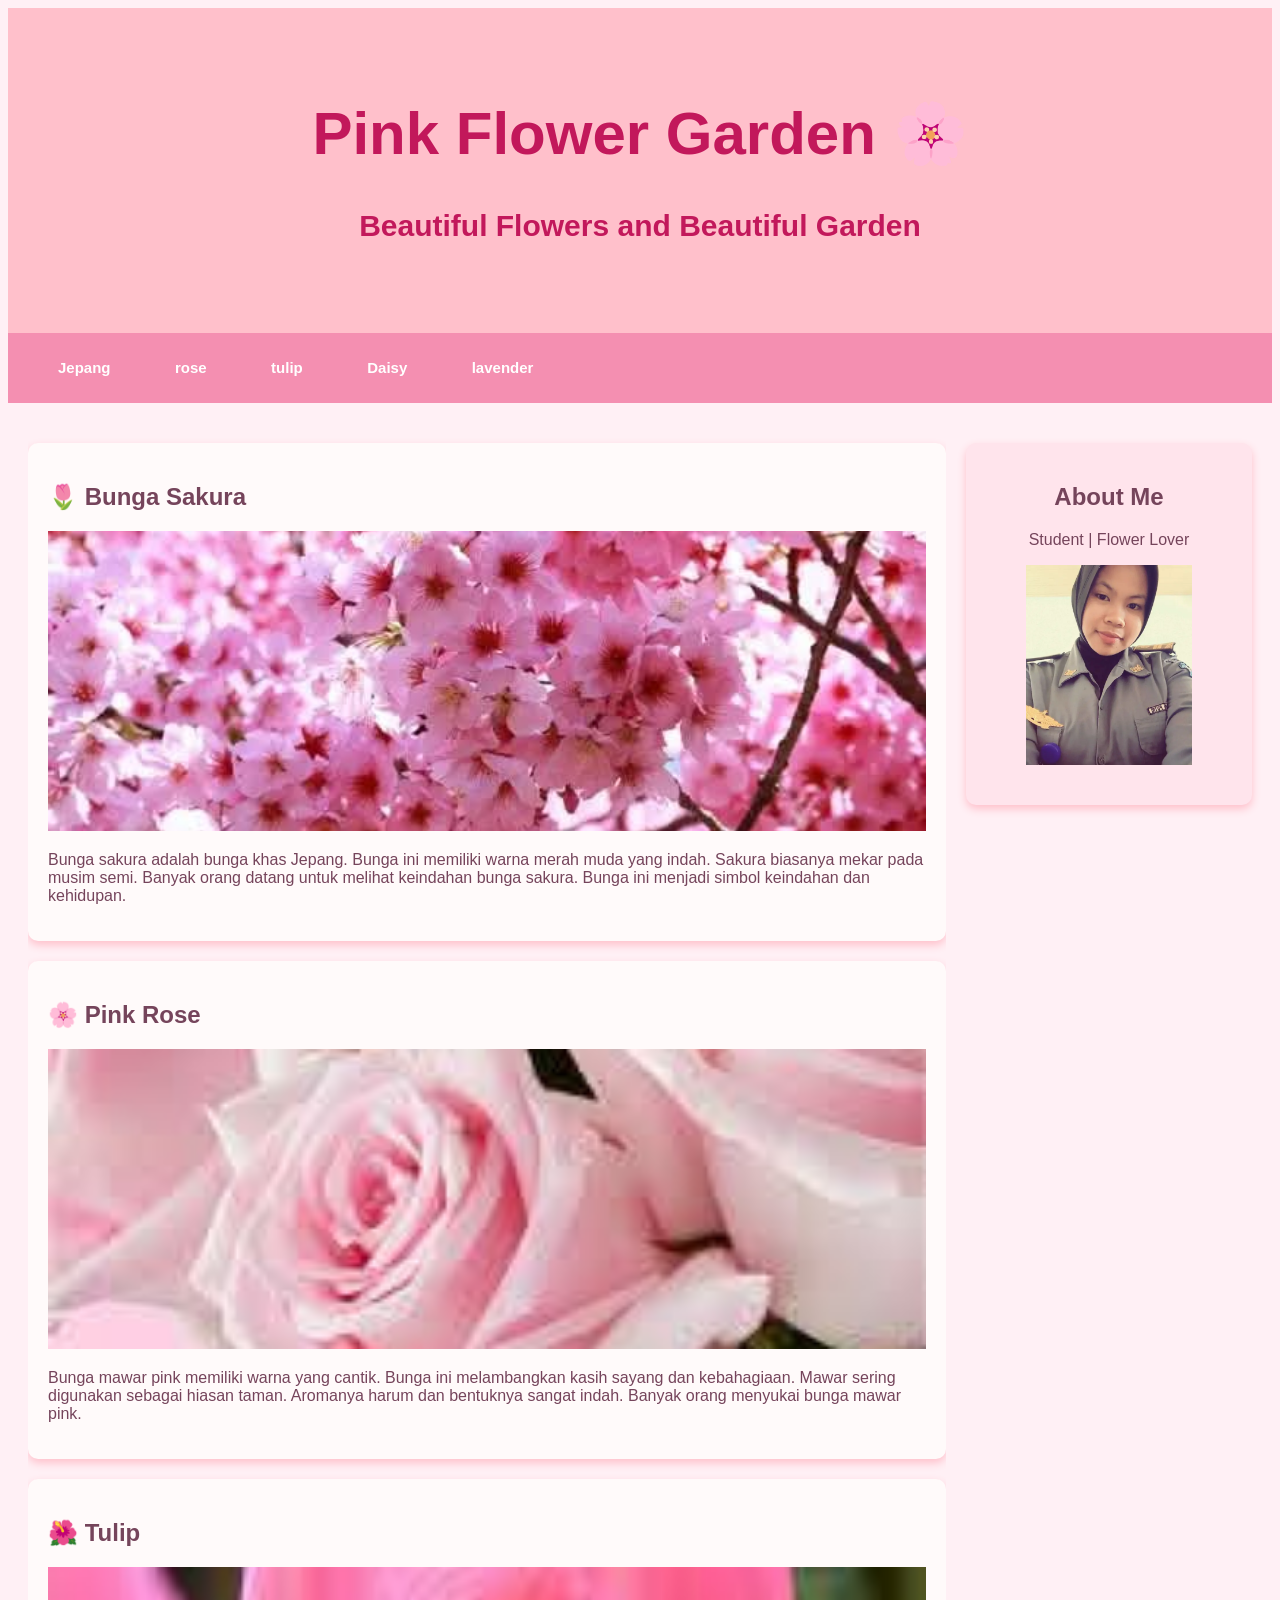
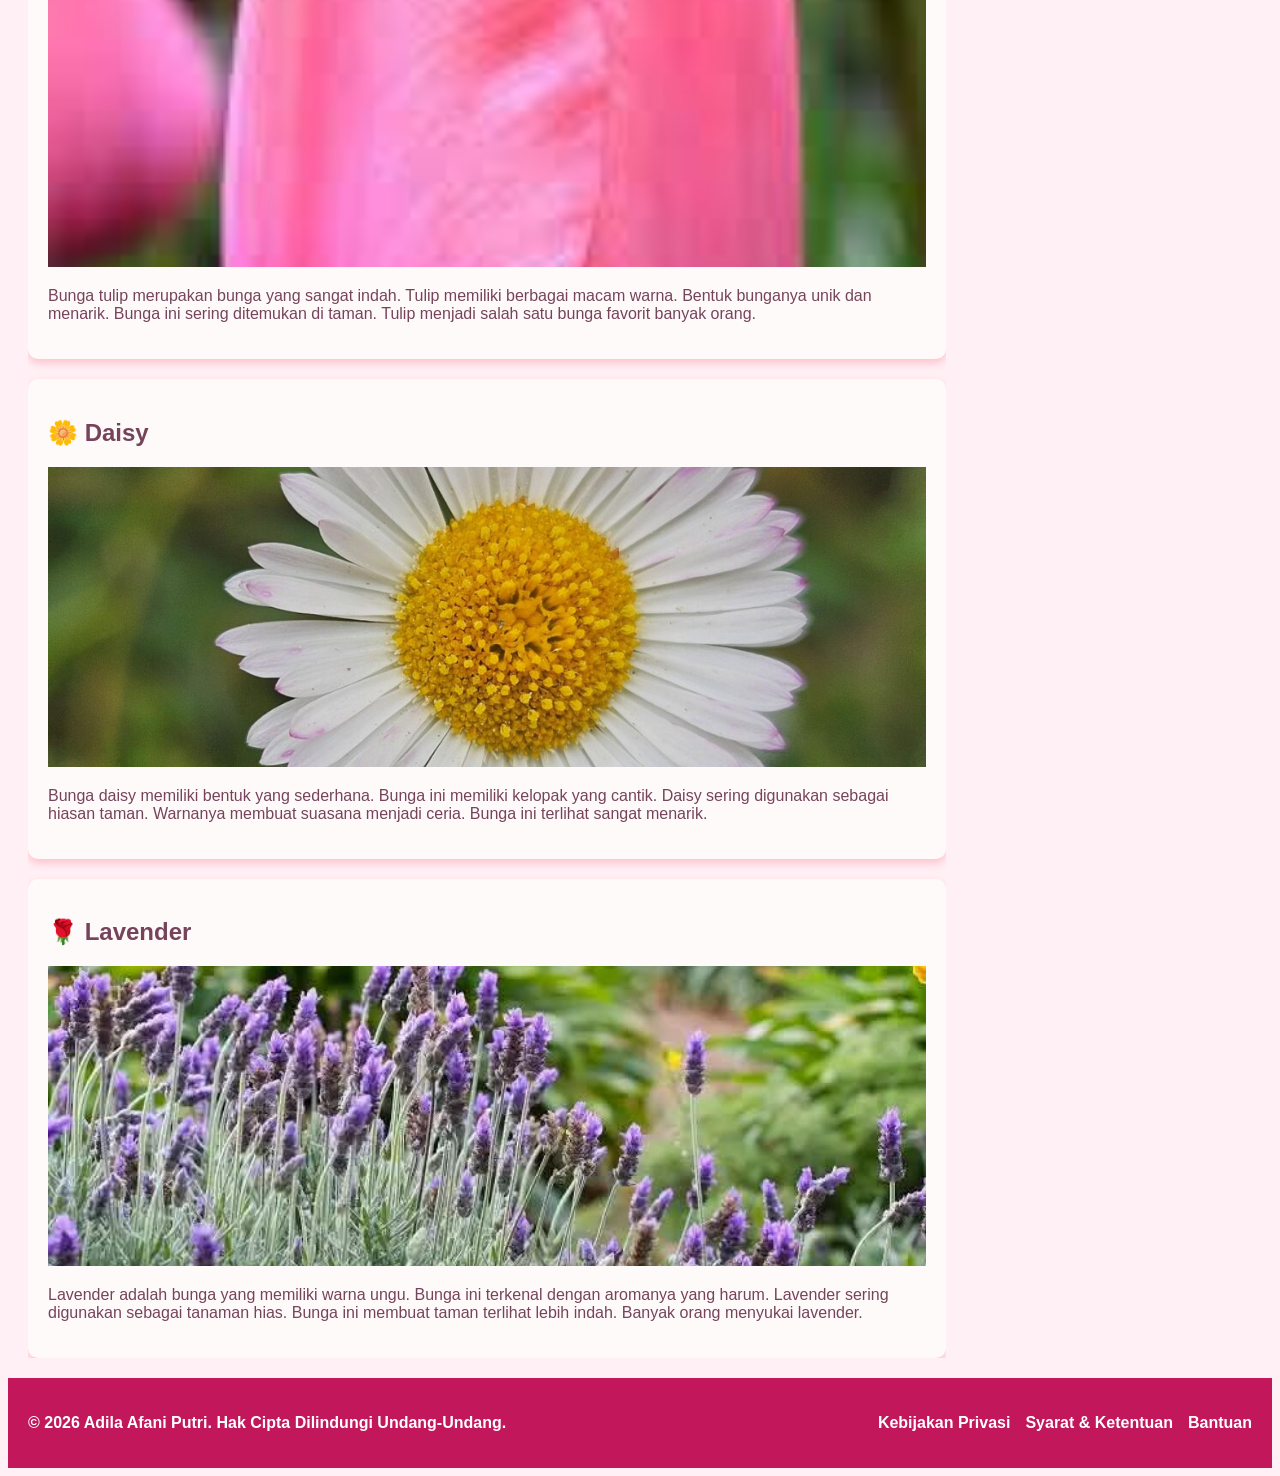
<file: index.html>
<!DOCTYPE html>
<html>
<head>
    <title>Pink Flower Garden</title>
    <link rel="stylesheet" href="latihan 16.css">
</head>
<body>

<header>
    <div class="jumbotron">
        <h1>Pink Flower Garden 🌸</h1>
        <h4>Beautiful Flowers and Beautiful Garden</h4>
    </div>

    <nav class="navbar">
        <ul class="nav-links">
            <li><a href="#bunga sakura">Jepang</a></li>
            <li><a href="#bunga rose">rose</a></li>
            <li><a href="#bunga tulip">tulip</a></li>
            <li><a href="#bunga Daisy">Daisy</a></li>
            <li><a href="#bunga lavender">lavender</a></li>
        </ul>
    </nav>
</header>

<main>

    <!-- BAGIAN ARTIKEL SEBELAH KIRI -->
    <div id="content">

        <article id="Jepang" class="card">
            <h2>🌷 Bunga Sakura</h2>
            <img src="bunga sakura.jpg" class="featured-img">
            <p>Bunga sakura adalah bunga khas Jepang. Bunga ini memiliki warna merah muda yang indah. Sakura biasanya mekar pada musim semi. Banyak orang datang untuk melihat keindahan bunga sakura. Bunga ini menjadi simbol keindahan dan kehidupan.</p>
        </article>

        <article id="bunga rose" class="card">
            <h2>🌸 Pink Rose</h2>
            <img src="rose.jpg" class="featured-img">
            <p>Bunga mawar pink memiliki warna yang cantik. Bunga ini melambangkan kasih sayang dan kebahagiaan. Mawar sering digunakan sebagai hiasan taman. Aromanya harum dan bentuknya sangat indah. Banyak orang menyukai bunga mawar pink.</p>
        </article>

        <article id="Turki" class="card">
            <h2>🌺 Tulip</h2>
            <img src="tulip.jpg" class="featured-img">
            <p>Bunga tulip merupakan bunga yang sangat indah. Tulip memiliki berbagai macam warna. Bentuk bunganya unik dan menarik. Bunga ini sering ditemukan di taman. Tulip menjadi salah satu bunga favorit banyak orang.</p>
        </article>

        <article id="bunga Daisy" class="card">
            <h2>🌼 Daisy</h2>
            <img src="Daisy.jpg" class="featured-img">
            <p>Bunga daisy memiliki bentuk yang sederhana. Bunga ini memiliki kelopak yang cantik. Daisy sering digunakan sebagai hiasan taman. Warnanya membuat suasana menjadi ceria. Bunga ini terlihat sangat menarik.</p>
        </article>

        <article id="bunga lavender" class="card">
            <h2>🌹 Lavender</h2>
            <img src="lavender.jpg" class="featured-img">
            <p>Lavender adalah bunga yang memiliki warna ungu. Bunga ini terkenal dengan aromanya yang harum. Lavender sering digunakan sebagai tanaman hias. Bunga ini membuat taman terlihat lebih indah. Banyak orang menyukai lavender.</p>
        </article>

    </div>

    <!-- BAGIAN FOTO SEBELAH KANAN -->

    <aside>
        <article class="profile card">

            <header>
                <h2>About Me</h2>
                <p>Student | Flower Lover</p>
            </header>

            <section>
                <figure>
                    <img src="adilaa.jpg"
                         class="profile-img"
                         alt="Foto Adila Afani Putri">
                </figure>
            </section>

        </article>
    </aside>

</main>

<!-- FOOTER -->

<footer class="footer">
    <div class="footer-content">

        <p>
            &copy; 2026 Adila Afani Putri.
            Hak Cipta Dilindungi Undang-Undang.
        </p>

        <ul class="footer-links">
            <li><a href="#privacy">Kebijakan Privasi</a></li>
            <li><a href="#terms">Syarat & Ketentuan</a></li>
            <li><a href="#kontak">Bantuan</a></li>
        </ul>

    </div>
</footer>

</body>
</html>
</file>
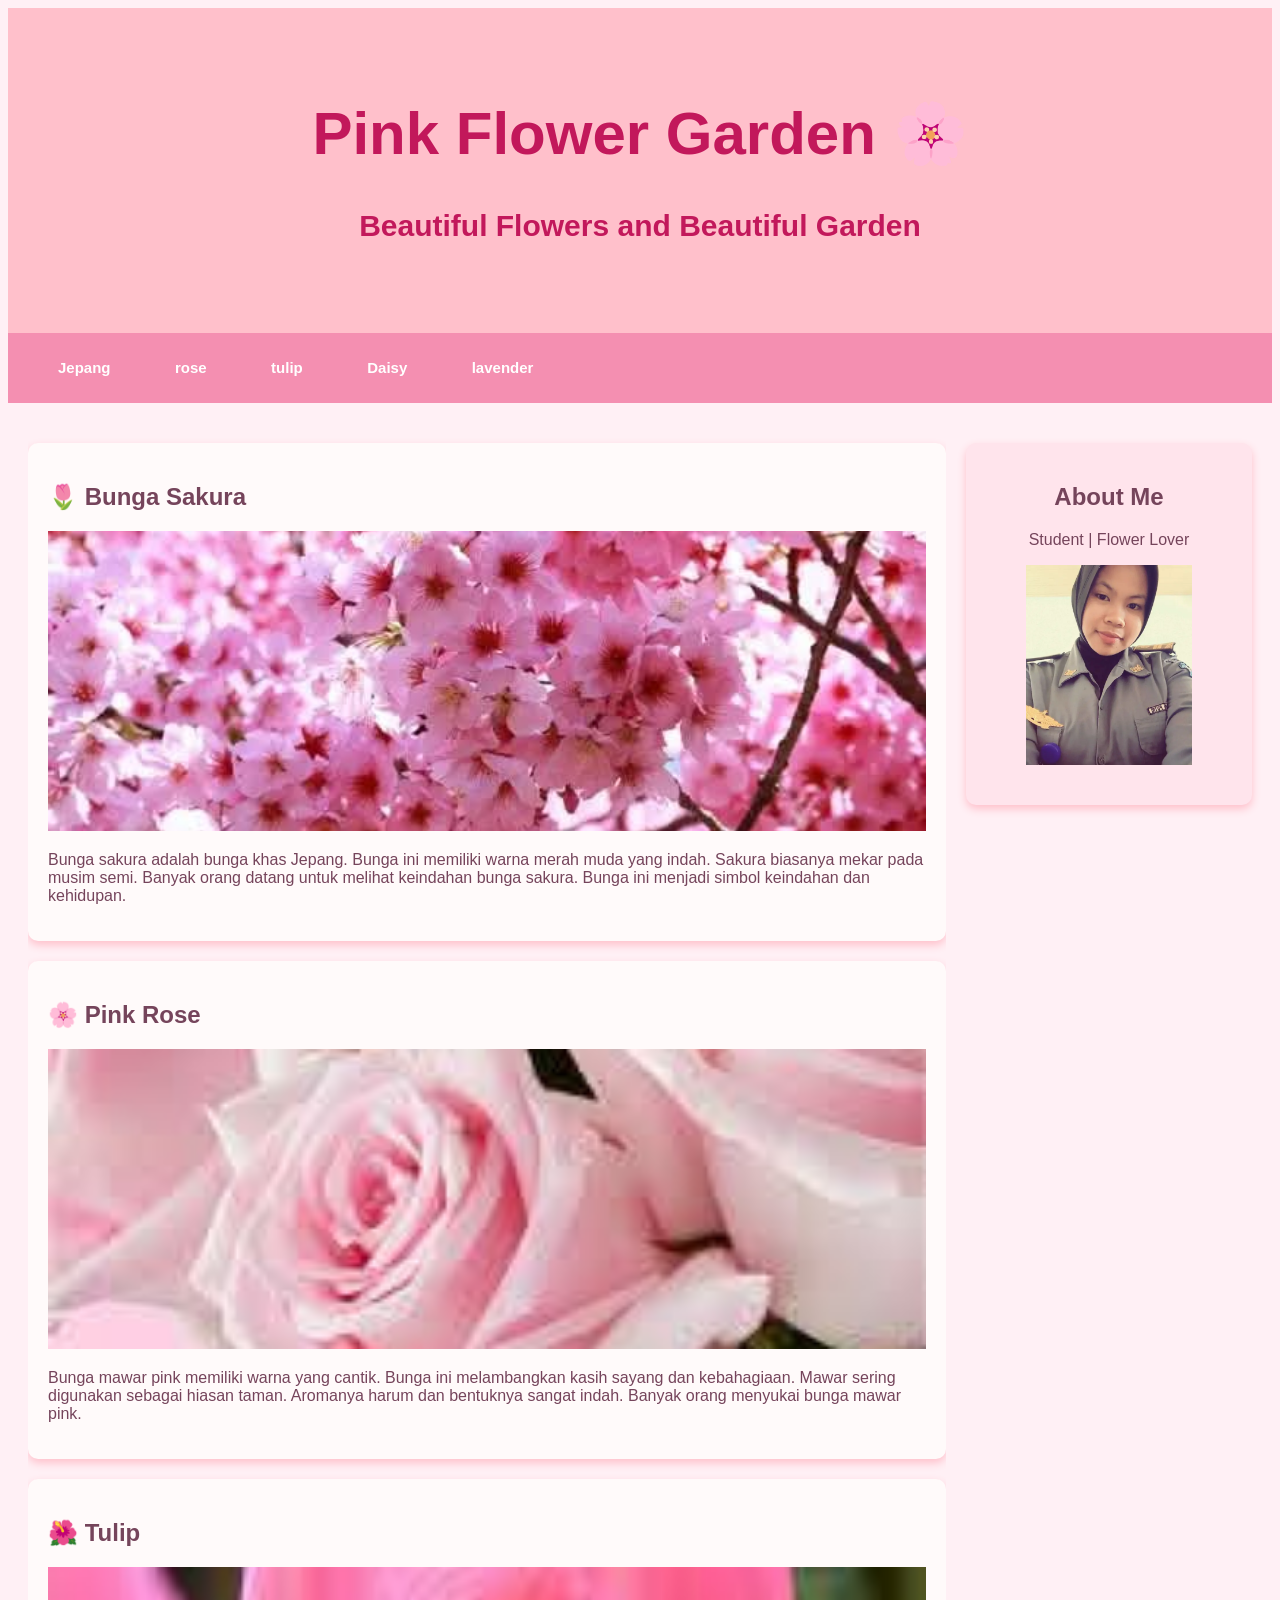
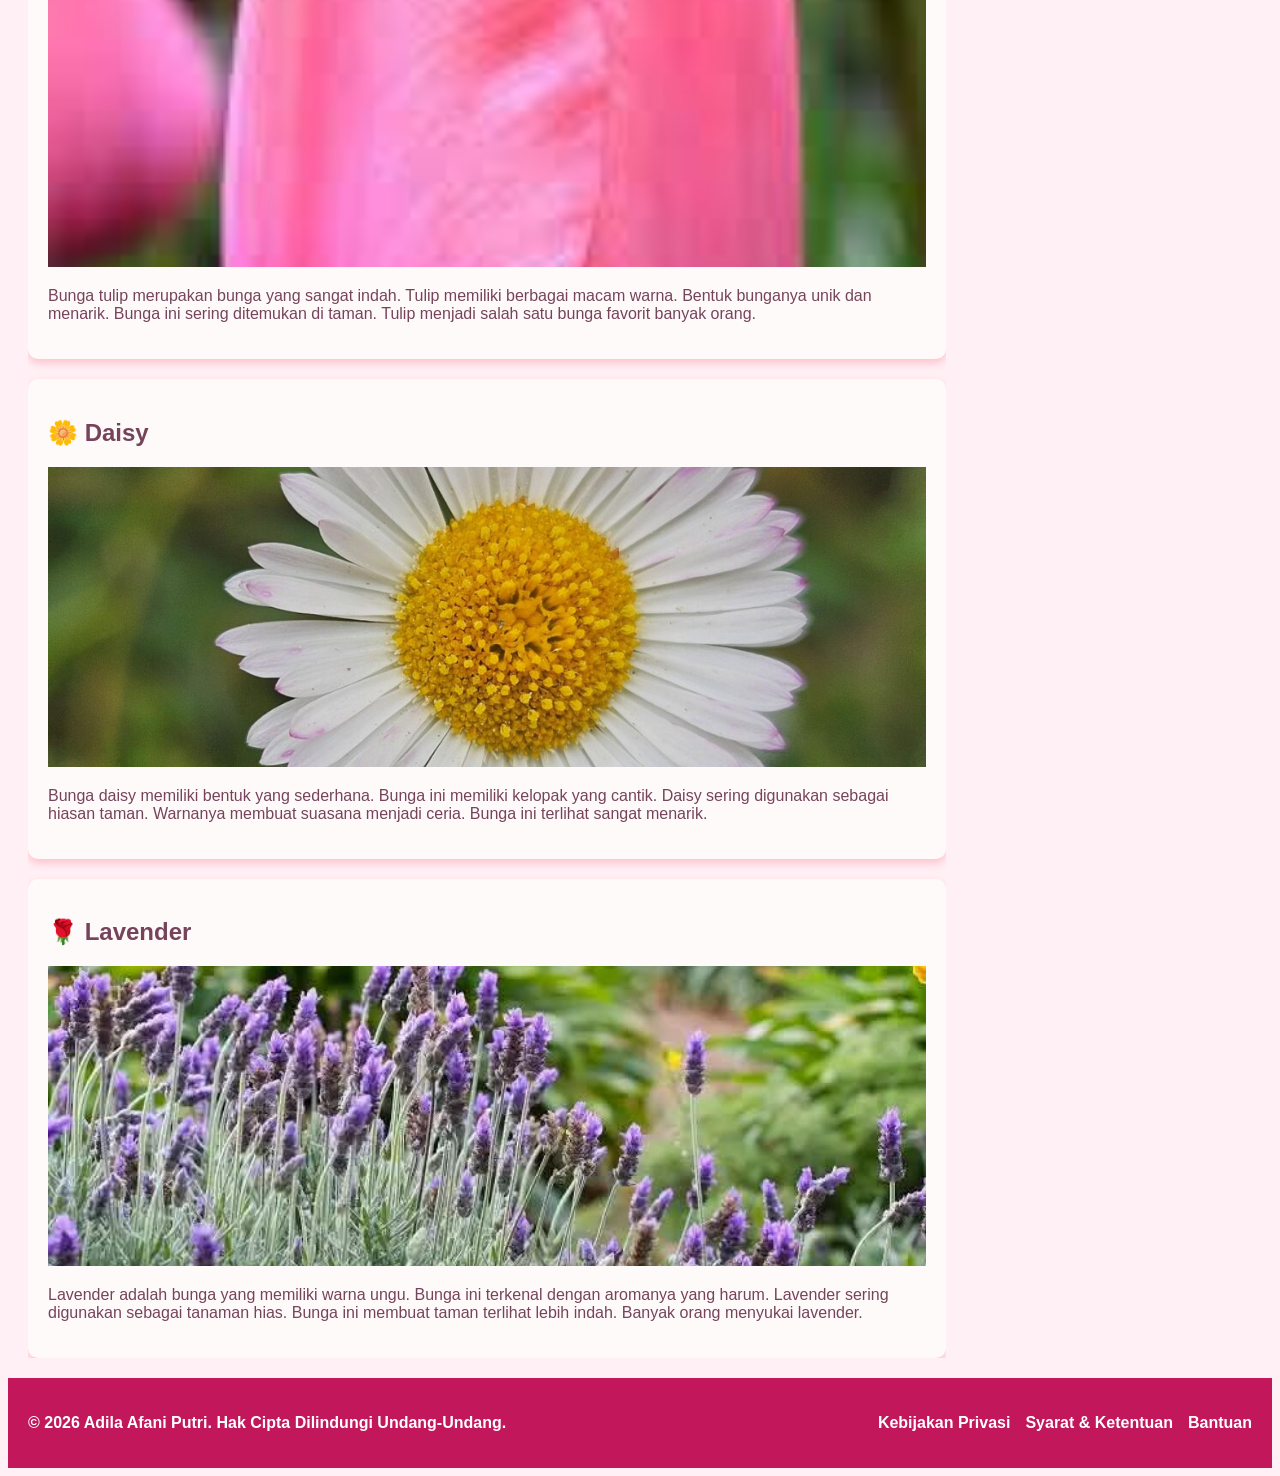
<file: latihan 16.html>
<!DOCTYPE html>
<html>
<head>
    <title>Pink Flower Garden</title>
    <link rel="stylesheet" href="latihan 16.css">
</head>
<body>

<header>
    <div class="jumbotron">
        <h1>Pink Flower Garden 🌸</h1>
        <h4>Beautiful Flowers and Beautiful Garden</h4>
    </div>

    <nav class="navbar">
        <ul class="nav-links">
            <li><a href="#bunga sakura">Jepang</a></li>
            <li><a href="#bunga rose">rose</a></li>
            <li><a href="#bunga tulip">tulip</a></li>
            <li><a href="#bunga Daisy">Daisy</a></li>
            <li><a href="#bunga lavender">lavender</a></li>
        </ul>
    </nav>
</header>

<main>

    <!-- BAGIAN ARTIKEL SEBELAH KIRI -->
    <div id="content">

        <article id="Jepang" class="card">
            <h2>🌷 Bunga Sakura</h2>
            <img src="bunga sakura.jpg" class="featured-img">
            <p>Bunga sakura adalah bunga khas Jepang. Bunga ini memiliki warna merah muda yang indah. Sakura biasanya mekar pada musim semi. Banyak orang datang untuk melihat keindahan bunga sakura. Bunga ini menjadi simbol keindahan dan kehidupan.</p>
        </article>

        <article id="bunga rose" class="card">
            <h2>🌸 Pink Rose</h2>
            <img src="rose.jpg" class="featured-img">
            <p>Bunga mawar pink memiliki warna yang cantik. Bunga ini melambangkan kasih sayang dan kebahagiaan. Mawar sering digunakan sebagai hiasan taman. Aromanya harum dan bentuknya sangat indah. Banyak orang menyukai bunga mawar pink.</p>
        </article>

        <article id="Turki" class="card">
            <h2>🌺 Tulip</h2>
            <img src="tulip.jpg" class="featured-img">
            <p>Bunga tulip merupakan bunga yang sangat indah. Tulip memiliki berbagai macam warna. Bentuk bunganya unik dan menarik. Bunga ini sering ditemukan di taman. Tulip menjadi salah satu bunga favorit banyak orang.</p>
        </article>

        <article id="bunga Daisy" class="card">
            <h2>🌼 Daisy</h2>
            <img src="Daisy.jpg" class="featured-img">
            <p>Bunga daisy memiliki bentuk yang sederhana. Bunga ini memiliki kelopak yang cantik. Daisy sering digunakan sebagai hiasan taman. Warnanya membuat suasana menjadi ceria. Bunga ini terlihat sangat menarik.</p>
        </article>

        <article id="bunga lavender" class="card">
            <h2>🌹 Lavender</h2>
            <img src="lavender.jpg" class="featured-img">
            <p>Lavender adalah bunga yang memiliki warna ungu. Bunga ini terkenal dengan aromanya yang harum. Lavender sering digunakan sebagai tanaman hias. Bunga ini membuat taman terlihat lebih indah. Banyak orang menyukai lavender.</p>
        </article>

    </div>

    <!-- BAGIAN FOTO SEBELAH KANAN -->

    <aside>
        <article class="profile card">

            <header>
                <h2>About Me</h2>
                <p>Student | Flower Lover</p>
            </header>

            <section>
                <figure>
                    <img src="adilaa.jpg"
                         class="profile-img"
                         alt="Foto Adila Afani Putri">
                </figure>
            </section>

        </article>
    </aside>

</main>

<!-- FOOTER -->

<footer class="footer">
    <div class="footer-content">

        <p>
            &copy; 2026 Adila Afani Putri.
            Hak Cipta Dilindungi Undang-Undang.
        </p>

        <ul class="footer-links">
            <li><a href="#privacy">Kebijakan Privasi</a></li>
            <li><a href="#terms">Syarat & Ketentuan</a></li>
            <li><a href="#kontak">Bantuan</a></li>
        </ul>

    </div>
</footer>

</body>
</html>
</file>
<file: latihan 16.css>
* {
    box-sizing: border-box;
}

body {
    background-color: #fff0f5;
    color: #75445b;
    font-family: Arial;
}

.jumbotron {
    background-color: pink;
    font-size: 30px;
    color: #c2185b;
    padding: 50px;
    text-align: center;1
}

nav {
    background-color: #f48fb1;
    padding: 10px;
}

nav a {
    font-size: 15px;
    font-weight: bold;
    text-decoration: none;
    color: white;
}

nav a:hover {
    color: #8e3156;
}

nav li {
    display: inline;
    margin-right: 60px;
    list-style-type: none;
}

.card {
    background-color: #fffafa;
    box-shadow: 0 4px 8px pink;
    border-radius: 10px;
    padding: 20px;
    margin-top: 20px;
}

main {
    padding: 20px;
    overflow: auto;
}

#content {
    float: left;
    width: 75%;
    overflow: auto;
}

.featured-img {
    width: 100%;
    max-height: 300px;
    object-fit: cover;
}

.profile {
    text-align: center;
    background-color: #ffe4ec;
}

.profile img {
    width: 100%;
    max-height: 200px;
    object-fit: cover;
}

aside {
    float: right;
    width: 25%;
    padding-left: 20px;
}

footer {
    color: white;
    padding: 20px;
    background-color: #c2185b;
    text-align: center;
    font-weight: bold;
}

.footer {
    background-color: #c2185b;
    color: white;
    padding: 20px;
    width: 100%;
    clear: both;
}

.footer-content {
    display: flex;
    justify-content: space-between;
    align-items: center;
    flex-wrap: wrap;
}

.footer-links {
    list-style: none;
    display: flex;
    gap: 15px;
}

.footer-links li a {
    color: white;
    text-decoration: none;
}

.footer-links li a:hover {
    color: pink;
}
</file>
